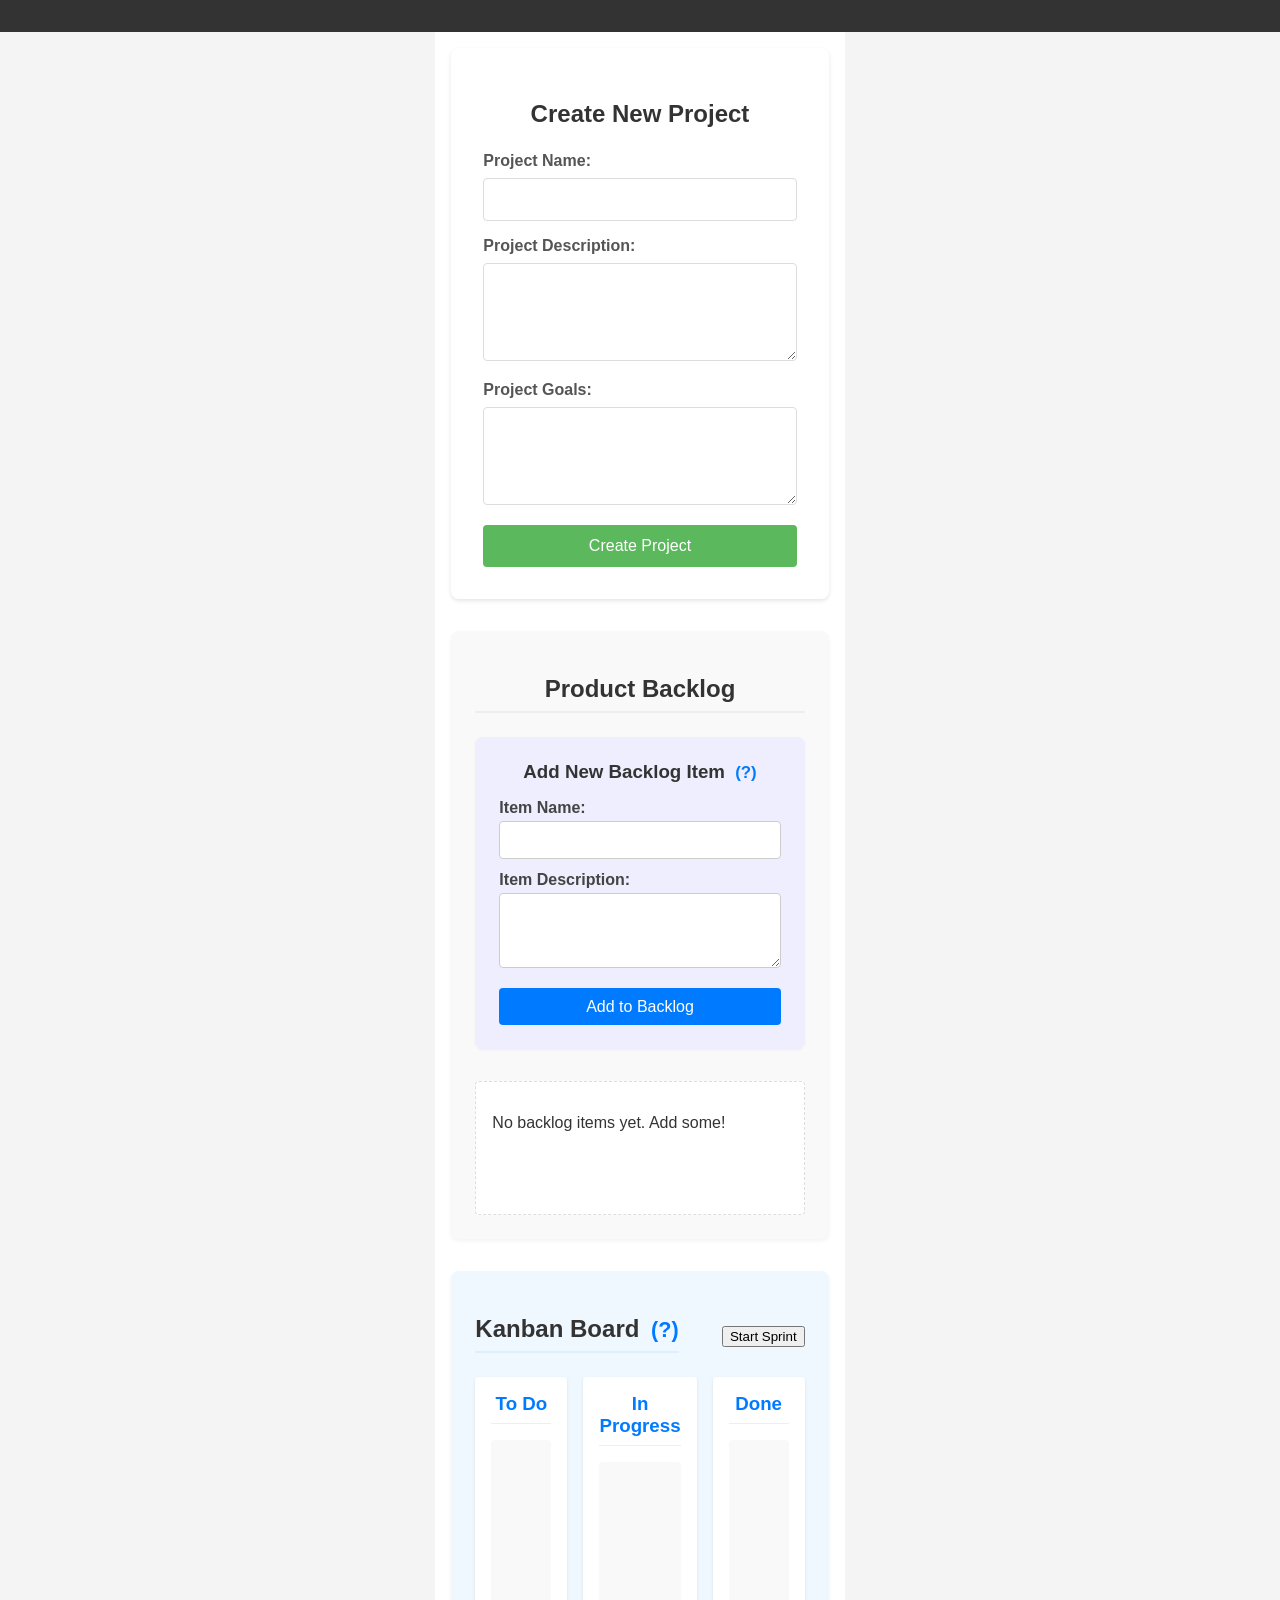
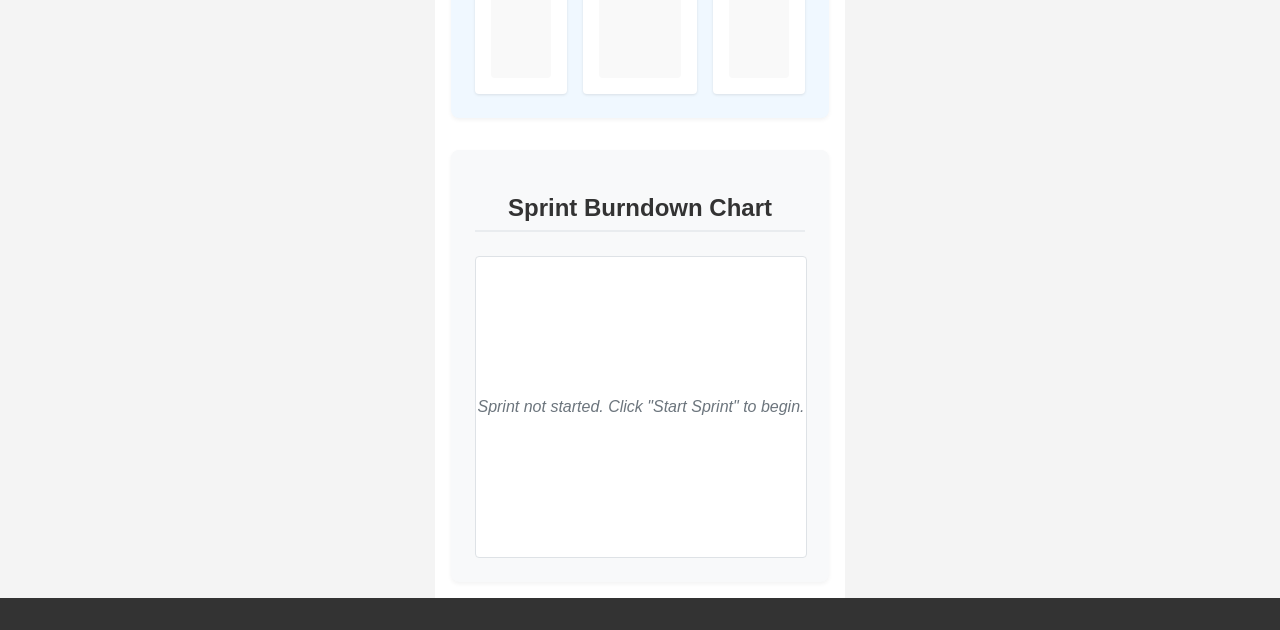
<file: index.html>
<!DOCTYPE html>
<html lang="en">
<head>
    <meta charset="UTF-8">
    <meta name="viewport" content="width=device-width, initial-scale=1.0">
    <title>Interactive Story</title>
    <link rel="stylesheet" href="style.css">
</head>
<body>
    <header>
        <!-- Header content will go here -->
    </header>

    <main>
        <section id="project-creation-form">
            <h2>Create New Project</h2>
            <form>
                <div>
                    <label for="project-name">Project Name:</label>
                    <input type="text" id="project-name" name="project-name" required>
                </div>
                <div>
                    <label for="project-description">Project Description:</label>
                    <textarea id="project-description" name="project-description" rows="4" required></textarea>
                </div>
                <div>
                    <label for="project-goals">Project Goals:</label>
                    <textarea id="project-goals" name="project-goals" rows="4" required></textarea>
                </div>
                <button type="submit">Create Project</button>
            </form>
        </section>

        <section id="product-backlog">
            <h2>Product Backlog</h2>
            <form id="add-backlog-item-form">
                <h3>Add New Backlog Item <span class="tip-trigger" id="tip-backlog-trigger">(?)</span></h3>
                <div class="tooltip-content" id="tip-backlog-content">
                    <p>New tasks or user stories start here. Fill in the details and add them to your Product Backlog.</p>
                </div>
                <div>
                    <label for="backlog-item-name">Item Name:</label>
                    <input type="text" id="backlog-item-name" name="backlog-item-name" required>
                </div>
                <div>
                    <label for="backlog-item-description">Item Description:</label>
                    <textarea id="backlog-item-description" name="backlog-item-description" rows="3" required></textarea>
                </div>
                <button type="submit">Add to Backlog</button>
            </form>
            <div id="backlog-items-container">
                <!-- Backlog items will be dynamically added here -->
            </div>
        </section>

        <section id="kanban-section">
            <div style="display: flex; justify-content: space-between; align-items: center;">
                <h2>Kanban Board <span class="tip-trigger" id="tip-kanban-trigger">(?)</span></h2>
                <button id="start-sprint-btn">Start Sprint <span class="tip-trigger" id="tip-sprint-trigger">(?)</span></button>
            </div>
            <div class="tooltip-content" id="tip-kanban-content">
                <p>Drag items from the backlog to 'To Do'. Move tasks through 'In Progress' to 'Done' as you work on them. Completing tasks updates the Burndown Chart.</p>
            </div>
            <div class="tooltip-content" id="tip-sprint-content">
                <p>Once you have items in your backlog and are ready to begin work, drag them to the Kanban board and then start the sprint to track progress.</p>
            </div>
            <div id="kanban-board">
                <div class="kanban-column" id="todo-column">
                    <h3>To Do</h3>
                    <div class="tasks-container" id="todo-tasks">
                        <!-- Tasks will be added here -->
                    </div>
                </div>
                <div class="kanban-column" id="inprogress-column">
                    <h3>In Progress</h3>
                    <div class="tasks-container" id="inprogress-tasks">
                        <!-- Tasks will be added here -->
                    </div>
                </div>
                <div class="kanban-column" id="done-column">
                    <h3>Done</h3>
                    <div class="tasks-container" id="done-tasks">
                        <!-- Tasks will be added here -->
                    </div>
                </div>
            </div>
        </section>

        <section id="burndown-chart-section">
            <h2>Sprint Burndown Chart</h2>
            <div id="burndown-chart-container">
                <!-- Chart will be rendered here by a library -->
            </div>
        </section>
    </main>

    <footer>
        <!-- Footer content will go here -->
    </footer>

    <script src="script.js"></script>
</body>
</html>
</file>
<file: style.css>
/* Global styles */
body {
    font-family: Arial, Helvetica, sans-serif;
    font-size: 16px; /* Base font size */
    margin: 0;
    padding: 0;
    display: flex;
    flex-direction: column;
    min-height: 100vh;
    background-color: #f4f4f4;
    color: #333;
}

/* Header styles */
header {
    background-color: #333;
    color: #fff;
    padding: 1rem 0;
    text-align: center;
}

/* Main content styles */
main {
    flex: 1; /* Allows main to grow and fill available space */
    padding: 1rem;
    max-width: 800px; /* Max width for content */
    margin: 0 auto; /* Center content */
    background-color: #fff;
}

/* Footer styles */
footer {
    background-color: #333;
    color: #fff;
    text-align: center;
    padding: 1rem 0;
    width: 100%;
}

/* Responsive adjustments */
@media (max-width: 600px) {
    main {
        padding: 0.5rem;
    }

    header, footer {
        padding: 0.5rem 0;
    }
}

/* Form styles */
#project-creation-form {
    background-color: #fff;
    padding: 2rem;
    border-radius: 8px;
    box-shadow: 0 2px 4px rgba(0, 0, 0, 0.1);
}

#project-creation-form h2 {
    text-align: center;
    color: #333;
    margin-bottom: 1.5rem;
}

#project-creation-form form div {
    margin-bottom: 1rem;
}

#project-creation-form label {
    display: block;
    margin-bottom: 0.5rem;
    color: #555;
    font-weight: bold;
}

#project-creation-form input[type="text"],
#project-creation-form textarea {
    width: 100%;
    padding: 0.75rem;
    border: 1px solid #ddd;
    border-radius: 4px;
    box-sizing: border-box; /* Ensures padding doesn't affect overall width */
    font-size: 0.95rem; /* Standardized form input size */
}

#project-creation-form textarea {
    resize: vertical; /* Allow vertical resize, disable horizontal */
}

#project-creation-form button[type="submit"] {
    background-color: #5cb85c;
    color: white;
    padding: 0.75rem 1.5rem;
    border: none;
    border-radius: 4px;
    font-size: 1rem;
    cursor: pointer;
    transition: background-color 0.3s ease;
    display: block;
    width: 100%; /* Make button full width */
    margin-top: 1rem;
}

#project-creation-form button[type="submit"]:hover {
    background-color: #4cae4c;
}

/* Product Backlog styles */
#product-backlog {
    margin-top: 2rem; /* Add some space above the backlog section */
    padding: 1.5rem;
    background-color: #f9f9f9; /* Slightly different background for distinction */
    border-radius: 8px;
    box-shadow: 0 2px 4px rgba(0, 0, 0, 0.05);
}

#product-backlog h2 {
    color: #333;
    text-align: center;
    margin-bottom: 1.5rem;
    border-bottom: 2px solid #eee; /* Add a subtle separator line */
    padding-bottom: 0.5rem;
}

#backlog-items-container {
    min-height: 100px; /* Minimum height to make it visible even when empty */
    border: 1px dashed #ddd; /* Dashed border to indicate a dynamic content area */
    padding: 1rem;
    border-radius: 4px;
    background-color: #fff;
}

/* Add Backlog Item Form styles */
#add-backlog-item-form {
    margin-bottom: 2rem; /* Space below the form before the item list */
    padding: 1.5rem;
    background-color: #eef; /* Slightly different background to distinguish */
    border-radius: 8px;
    box-shadow: 0 1px 3px rgba(0,0,0,0.05);
}

#add-backlog-item-form h3 {
    text-align: center;
    color: #333;
    margin-top: 0;
    margin-bottom: 1rem;
}

#add-backlog-item-form div {
    margin-bottom: 0.75rem;
}

#add-backlog-item-form label {
    display: block;
    margin-bottom: 0.25rem;
    color: #444;
    font-weight: bold;
}

#add-backlog-item-form input[type="text"],
#add-backlog-item-form textarea {
    width: 100%;
    padding: 0.6rem;
    border: 1px solid #ccc;
    border-radius: 4px;
    box-sizing: border-box;
    font-size: 0.95rem; /* Standardized form input size */
}

#add-backlog-item-form textarea {
    resize: vertical;
}

#add-backlog-item-form button[type="submit"] {
    background-color: #007bff;
    color: white;
    padding: 0.6rem 1.2rem;
    border: none;
    border-radius: 4px;
    font-size: 1rem;
    cursor: pointer;
    transition: background-color 0.3s ease;
    display: block;
    width: 100%;
    margin-top: 1rem;
}

#add-backlog-item-form button[type="submit"]:hover {
    background-color: #0056b3;
}

/* Individual backlog item styling */
.backlog-item {
    background-color: #fff;
    border: 1px solid #eee;
    border-radius: 4px;
    padding: 1rem;
    margin-bottom: 1rem;
    box-shadow: 0 1px 3px rgba(0,0,0,0.03);
}

.backlog-item h3 {
    margin-top: 0;
    margin-bottom: 0.5rem;
    color: #007bff;
}

.backlog-item p {
    margin-bottom: 0.5rem;
    font-size: 0.9rem;
    color: #555;
}

.backlog-item .delete-item-btn {
    background-color: #dc3545;
    color: white;
    border: none;
    padding: 0.3rem 0.6rem;
    font-size: 0.85rem; /* Standardized small button text */
    border-radius: 4px;
    cursor: pointer;
    float: right; /* Position to the right */
}

.backlog-item .delete-item-btn:hover {
    background-color: #c82333;
}

/* Kanban Board Section */
#kanban-section {
    margin-top: 2rem;
    padding: 1.5rem;
    background-color: #f0f8ff; /* Light AliceBlue for distinction */
    border-radius: 8px;
    box-shadow: 0 2px 4px rgba(0, 0, 0, 0.05);
}

#kanban-section h2 {
    text-align: center;
    color: #333;
    margin-bottom: 1.5rem;
    border-bottom: 2px solid #ddeeff;
    padding-bottom: 0.5rem;
}

#kanban-board {
    display: flex;
    justify-content: space-between; /* Distribute columns evenly */
    gap: 1rem; /* Space between columns */
    min-height: 300px; /* Minimum height for the board */
}

@media (max-width: 768px) { /* Adjusted breakpoint for Kanban columns */
    #kanban-board {
        flex-wrap: wrap;
    }
    .kanban-column {
        flex-basis: calc(50% - 0.5rem); /* Two columns on medium screens */
        min-width: 280px; /* Ensure readability */
    }
}

@media (max-width: 600px) {
    main {
        padding: 0.5rem;
    }

    header, footer {
        padding: 0.5rem 0;
    }
    .kanban-column { /* Single column on small screens */
        flex-basis: 100%;
    }
}


.kanban-column {
    flex: 1; /* Each column takes equal width */
    background-color: #fff;
    border-radius: 4px;
    box-shadow: 0 1px 3px rgba(0,0,0,0.1);
    padding: 1rem;
    display: flex; /* Use flexbox for column layout */
    flex-direction: column; /* Stack heading and tasks vertically */
}

.kanban-column h3 {
    text-align: center;
    color: #007bff;
    margin-top: 0;
    margin-bottom: 1rem;
    padding-bottom: 0.5rem;
    border-bottom: 1px solid #eee;
}

.tasks-container {
    background-color: #f9f9f9; /* Slightly different bg for task area */
    border-radius: 4px;
    padding: 0.5rem;
    min-height: 200px; /* Ensure visibility when empty */
    flex-grow: 1; /* Allow task container to grow */
    overflow-y: auto; /* Add scroll if tasks overflow */
}

/* Styling for individual tasks/cards (placeholder for now) */
.task-card {
    background-color: #ffffff;
    border: 1px solid #ddd;
    border-radius: 4px;
    padding: 0.75rem;
    margin-bottom: 0.5rem;
    box-shadow: 0 1px 2px rgba(0,0,0,0.05);
    cursor: grab; /* Indicate draggable items */
}

.task-card h4 {
    margin-top: 0;
    margin-bottom: 0.25rem;
    font-size: 0.95rem; /* Standardized card heading */
}

.task-card p {
    font-size: 0.85rem; /* Standardized card text */
    color: #555;
    margin-bottom: 0;
}

/* Burndown Chart Section */
#burndown-chart-section {
    margin-top: 2rem;
    padding: 1.5rem;
    background-color: #f8f9fa; /* Light background for the section */
    border-radius: 8px;
    box-shadow: 0 2px 4px rgba(0, 0, 0, 0.05);
}

#burndown-chart-section h2 {
    text-align: center;
    color: #333;
    margin-bottom: 1.5rem;
    border-bottom: 2px solid #e9ecef;
    padding-bottom: 0.5rem;
}

#burndown-chart-container {
    width: 100%;
    height: 300px; /* Defined height */
    background-color: #ffffff; /* White background for the chart area */
    border: 1px solid #dee2e6; /* Light border */
    border-radius: 4px;
    display: flex; /* Optional: for centering placeholder text */
    align-items: center; /* Optional: for centering placeholder text */
    justify-content: center; /* Optional: for centering placeholder text */
    color: #6c757d; /* Optional: placeholder text color */
    font-style: italic; /* Optional: placeholder text style */
}

/* Tip/Tooltip Styles */
.tip-trigger {
    cursor: pointer;
    font-weight: bold;
    color: #007bff;
    margin-left: 5px;
    font-size: 0.9em; /* Keep as is, or 0.85em if desire more uniformity */
    display: inline-block; /* Allows for better positioning if needed */
}

.tip-trigger:hover {
    color: #0056b3;
}

.tooltip-content {
    display: none; /* Hidden by default */
    position: absolute; /* Position relative to nearest positioned ancestor or body */
    background-color: #fff;
    border: 1px solid #ccc;
    border-radius: 5px;
    padding: 10px;
    box-shadow: 0 2px 5px rgba(0,0,0,0.15);
    z-index: 100; /* Ensure it's above other elements */
    font-size: 0.85rem; /* Standardized tooltip text */
    max-width: 250px; /* Prevent it from becoming too wide */
    color: #333;
}

/* Specific positioning adjustments might be needed if absolute positioning is problematic without a positioned parent.
   For MVP, we will keep it simple. The JS will handle basic show/hide.
   If a tip is inside a flex container (like the Start Sprint button), absolute positioning might be tricky.
   Let's adjust the Start Sprint button tooltip to be non-absolute for now for simplicity.
*/

#tip-sprint-content { /* Special handling for the tip inside the button */
    position: static; /* Override absolute for this one if it causes issues */
    display: none; /* Still hidden by default */
    background-color: #f9f9f9;
    border: 1px solid #ddd;
    border-radius: 4px;
    padding: 8px;
    margin-top: 5px; /* Space from the button */
    font-size: 0.85rem; /* Standardized tooltip text */
    box-shadow: 0 1px 3px rgba(0,0,0,0.1);
}


/* Drag and Drop Styles */
.backlog-item.dragging, .task-card.dragging {
    opacity: 0.5;
    border: 2px dashed #007bff;
}

.tasks-container.drag-over {
    background-color: #e9ecef; /* Light grey to indicate drop target */
    border: 2px dashed #007bff; /* Blue dashed border */
}
</file>
